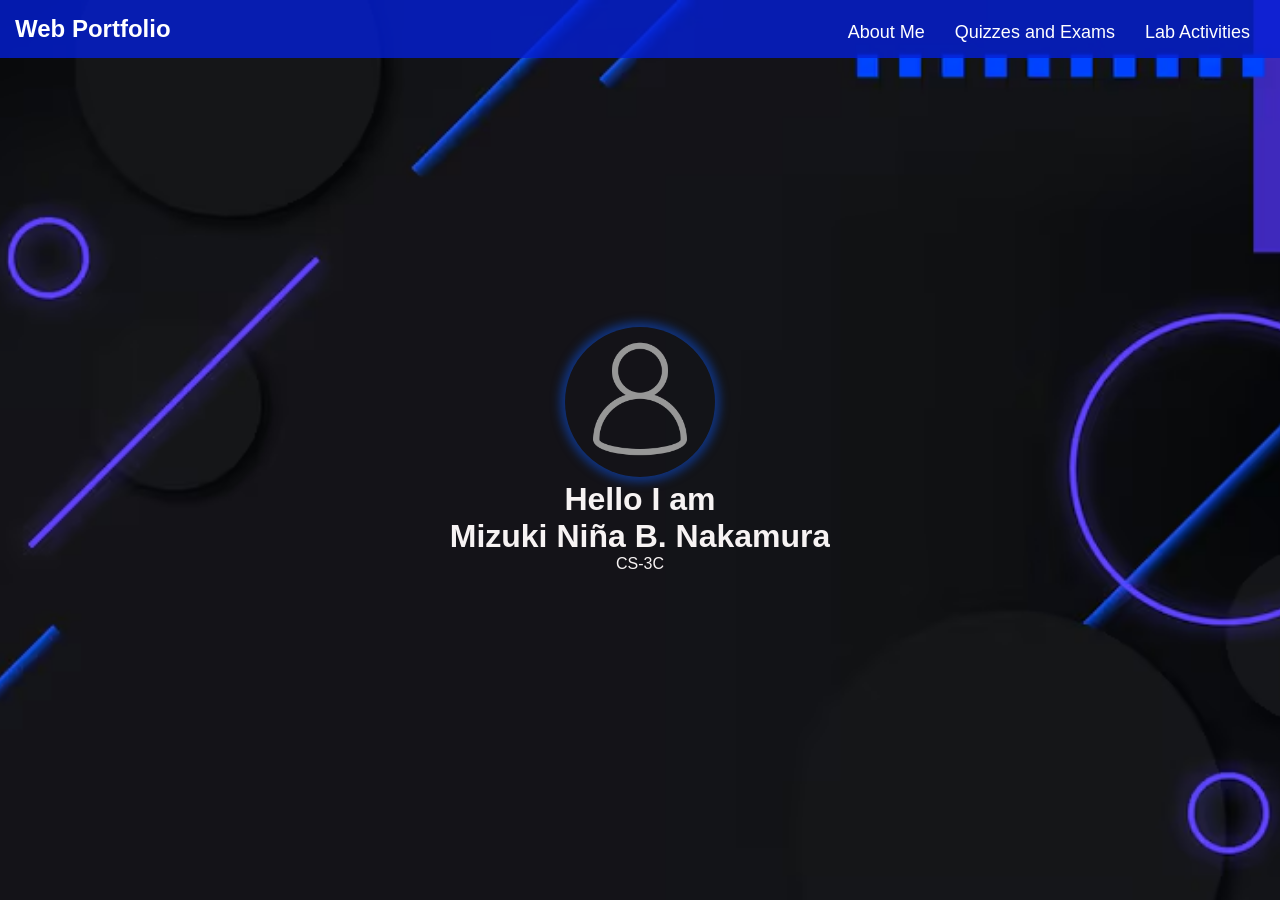
<file: index.html>
<!DOCTYPE html>
<html lang="en">
<head>
    <meta charset="UTF-8">
    <meta name="viewport" content="width=device-width, initial-scale=1.0">
    <title>Web Portfolio</title>
    <link rel="stylesheet" href="./index.css">
</head>

<body>
        <nav class="navbar">
            <a href="./index.html" class="logo">Web Portfolio</a>
            <ul class="nav-links">
                <li><a href="./about.html">About Me</a></li>
                <li><a href="./quizexams.html">Quizzes and Exams</a></li>
                <li><a href="./outputs.html">Lab Activities</a></li>
            </ul>
        </nav>


        <header>
            <div class="hero-content">
                <img src="images/user1.png" alt="mypicture" width="150" height="150" style="border-radius: 400px;" id="myphoto">
                
                <h1>Hello I am</h1>
                <h1>Mizuki Niña B. Nakamura</h1>
                <p>CS-3C</p>
            </div>
        </header>
    
</body>
</html>
</file>
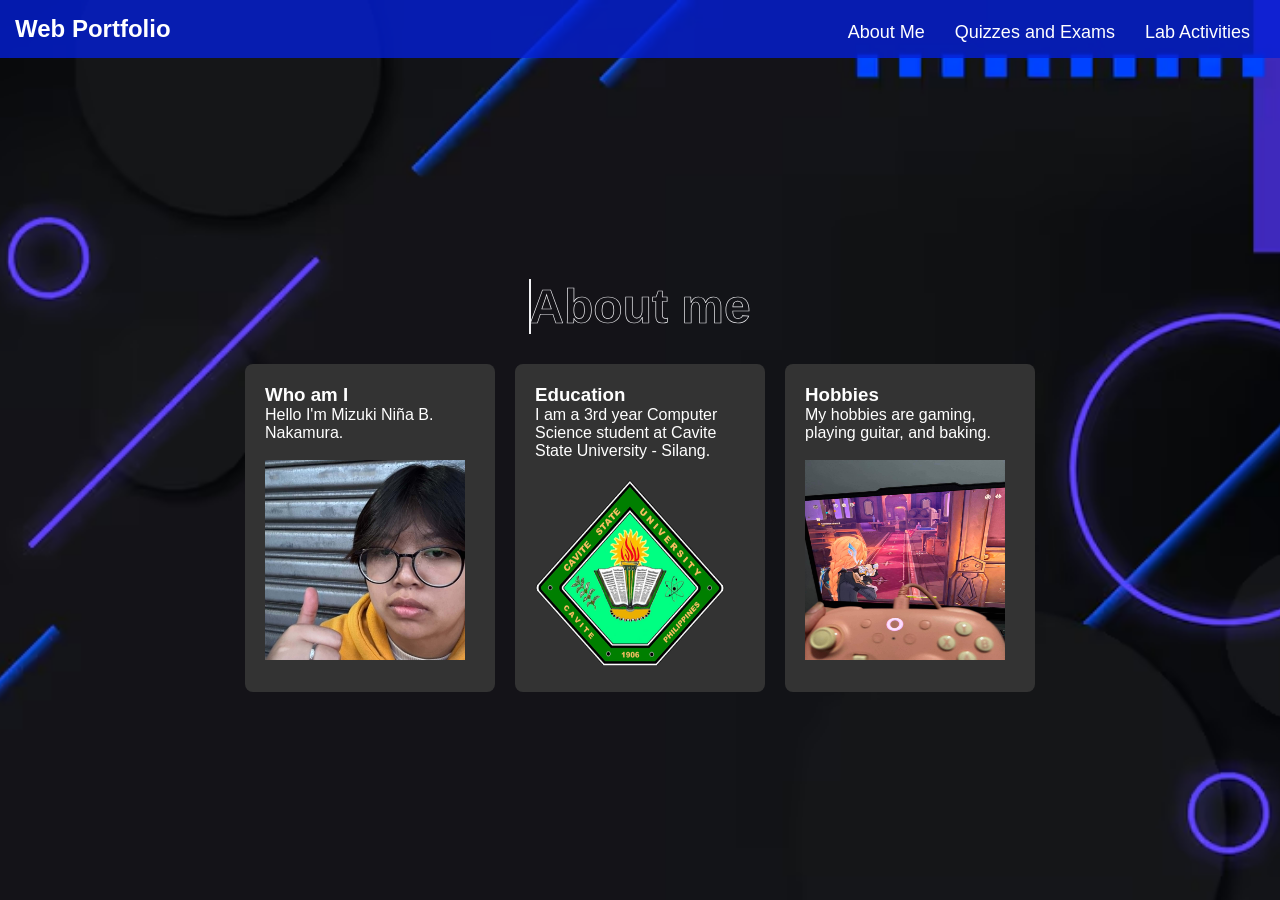
<file: about.html>
<!DOCTYPE html>
<html lang="en">

<head>
    <meta charset="UTF-8">
    <meta name="viewport" content="width=device-width, initial-scale=1.0">
    <title>About Me</title>
    <link rel="stylesheet" href="./about.css">
</head>

<body>

    <nav class="navbar">
        <a class="logo" href="./index.html">Web Portfolio</a>

        <ul class="nav-links">
            <li><a href="./about.html">About Me</a></li>
            <li><a href="./quizexams.html">Quizzes and Exams</a></li>
            <li><a href="./outputs.html">Lab Activities</a></li>
        </ul>
    </nav>

    <section id="aboutsection">

        <div class="about">
            <h1>
                <span data-text="About me">About me</span>
            </h1>
        </div>

        <div class="cards">

            <div class="aboutme">
                <h3>Who am I</h3>
                <p>Hello I'm Mizuki Niña B. Nakamura.</p>
                <br>
                <img src="images/me.jpg" alt="Profile picture" width="200" height="200">
            </div>

            <div class="aboutme">
                <h3>Education</h3>
                <p>
                    I am a 3rd year Computer Science student at Cavite State University - Silang.
                </p>
                <br>
                <img src="images/cvsulogo.png" alt="CvSU logo" width="190" height="190">
            </div>

            <div class="aboutme">
                <h3>Hobbies</h3>
                <p>My hobbies are gaming, playing guitar, and baking.</p>
                <br>
                <img src="images/gaming.jpg" alt="Gaming" width="200" height="200">
            </div>

        </div>

    </section>

</body>
</html>
</file>
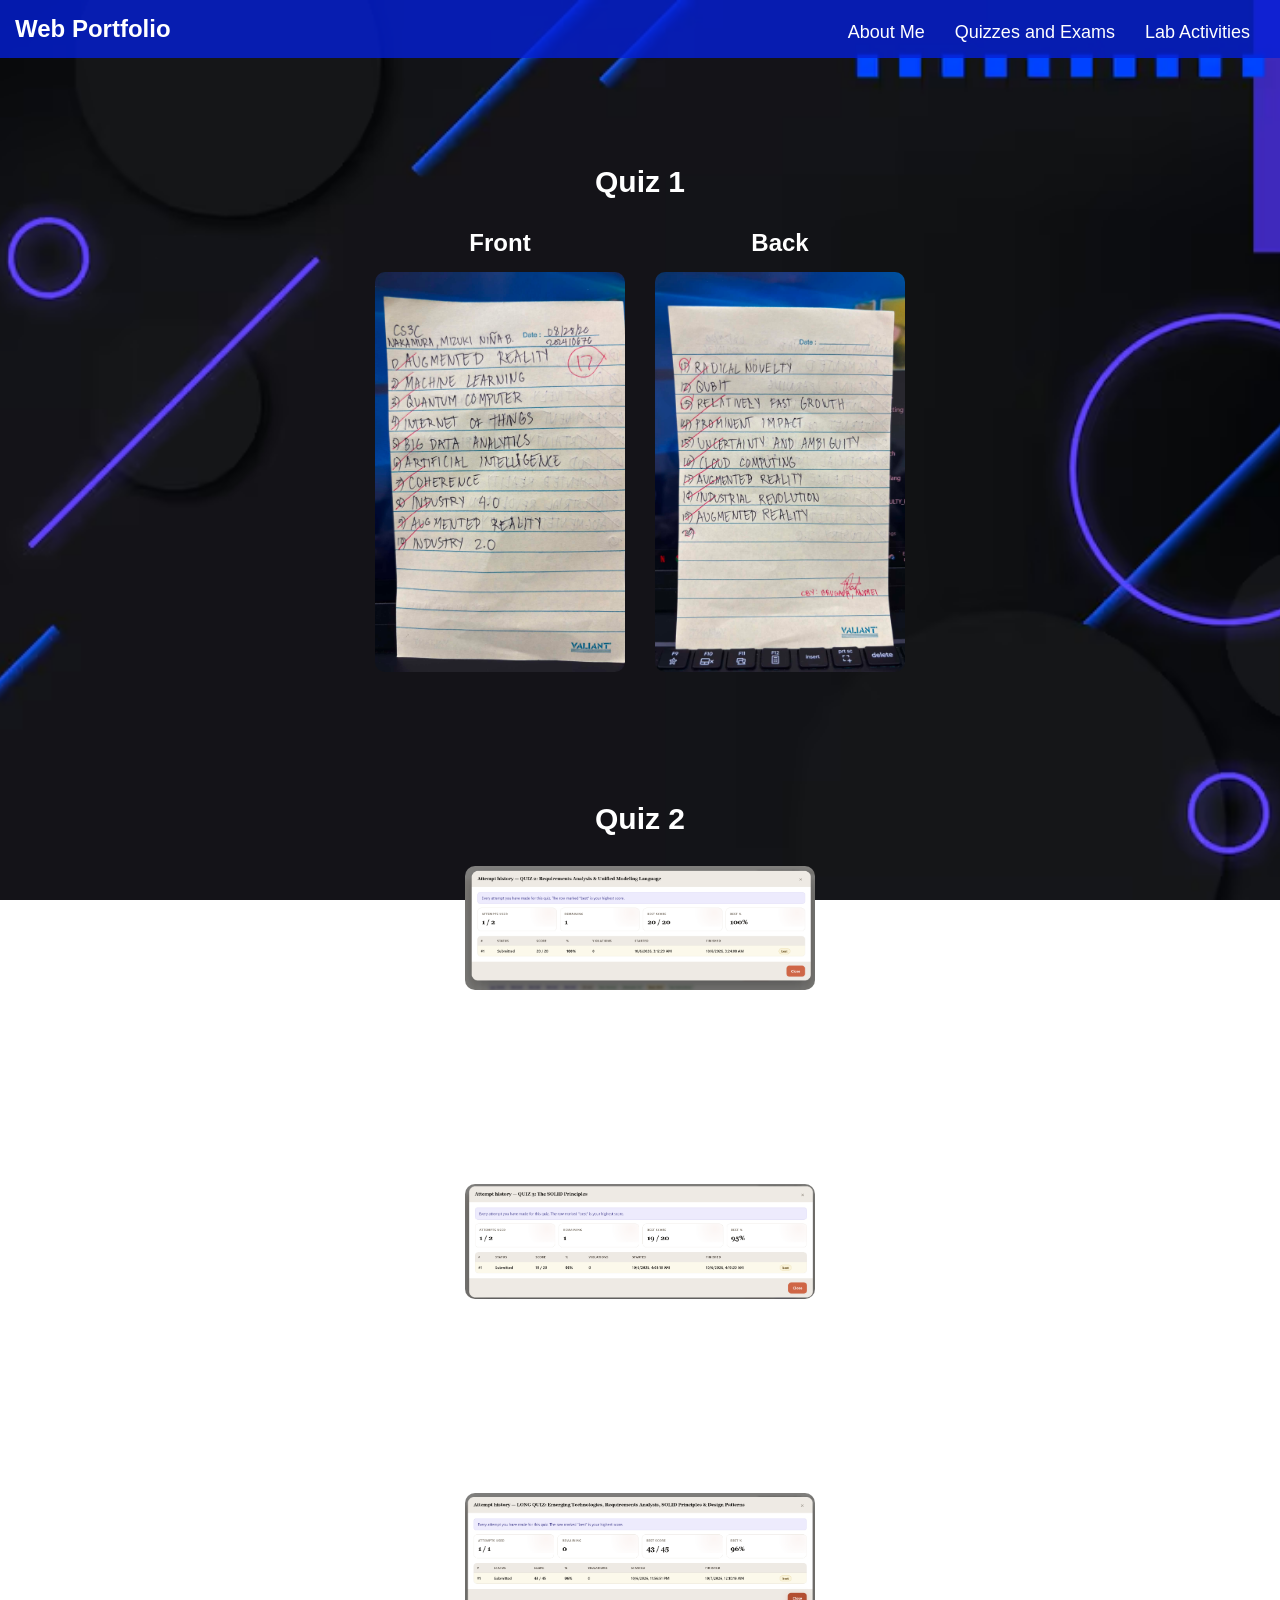
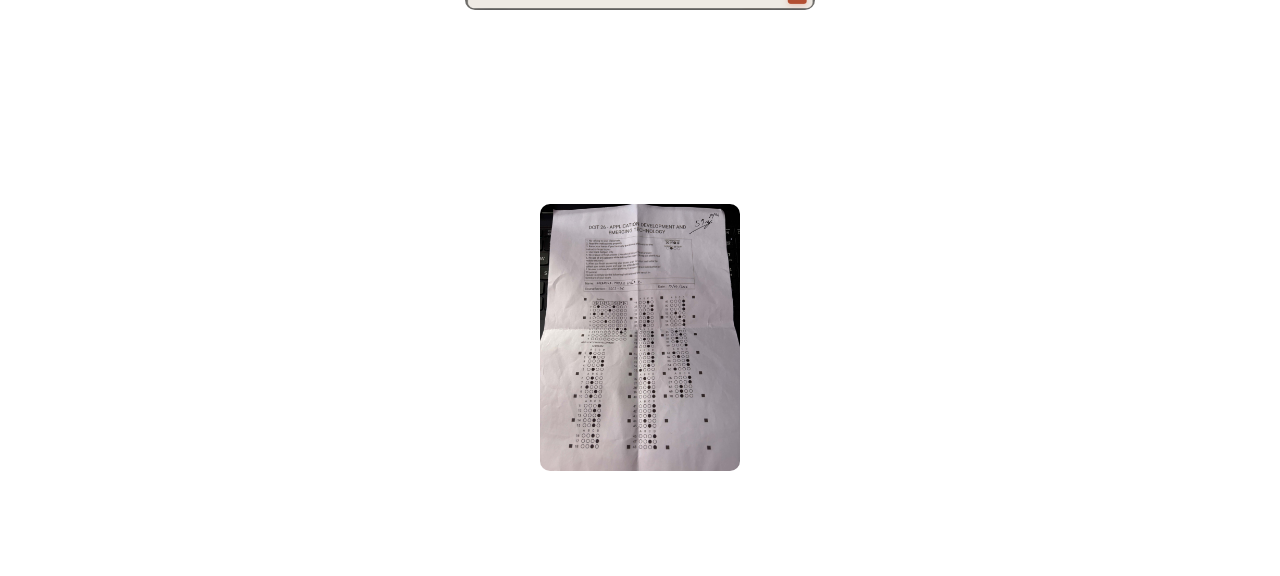
<file: quizexams.html>
<!DOCTYPE html>
<html lang="en">

<head>
    <meta charset="UTF-8">
    <meta name="viewport" content="width=device-width, initial-scale=1.0">
    <title>Quizzes and Exams</title>
    <link rel="stylesheet" href="./quizexams.css">
</head>

<body>

    <!-- Navigation -->
    <nav class="navbar">
        <a class="logo" href="./index.html">Web Portfolio</a>

        <ul class="nav-links">
            <li><a href="./about.html">About Me</a></li>
            <li><a href="./quizexams.html">Quizzes and Exams</a></li>
            <li><a href="./outputs.html">Lab Activities</a></li>
        </ul>
    </nav>

    <section id="quizexamsection">

        <!-- Quiz 1 -->
        <div class="cards">
            <div class="quizexamcard">

                <h3>Quiz 1</h3>

                <div class="quiz-images">

                    <div class="quiz-side">
                        <h4>Front</h4>
                        <a href="./images/quiz1f.jpg" target="_blank">
                            <img src="./images/quiz1f.jpg" alt="Quiz 1 Front">
                        </a>
                    </div>

                    <div class="quiz-side">
                        <h4>Back</h4>
                        <a href="./images/quiz1b.jpg" target="_blank">
                            <img src="./images/quiz1b.jpg" alt="Quiz 1 Back">
                        </a>
                    </div>

                </div>
            </div>
        </div>

        <!-- Quiz 2 -->
        <div class="cards">
            <div class="quizexamcard">

                <h3>Quiz 2</h3>

                <div class="quiz-images">
                   <div class="exam-side large-quiz">
                        <a href="./images/quiz2.png" target="_blank">
                            <img src="./images/quiz2.png" alt="Quiz 2">
                        </a>
                    </div>
                </div>

            </div>
        </div>

        <!-- Quiz 3 -->
        <div class="cards">
            <div class="quizexamcard">

                <h3>Quiz 3</h3>

                <div class="quiz-images">
                    <div class="exam-side large-quiz">
                        <a href="./images/quiz3.png" target="_blank">
                            <img src="./images/quiz3.png" alt="Quiz 3">
                        </a>
                    </div>
                </div>

            </div>
        </div>

        <!-- Long Quiz -->
        <div class="cards">
            <div class="quizexamcard">

                <h3>Long Quiz</h3>

                <div class="quiz-images">
                  <div class="exam-side large-quiz">
                        <a href="./images/longquiz.png" target="_blank">
                            <img src="./images/longquiz.png" alt="Long Quiz">
                        </a>
                    </div>
                </div>

            </div>
        </div>

        <!-- Midterm Exam -->
        <div class="cards">
            <div class="quizexamcard">

                <h3>Midterm Exam</h3>

                <div class="quiz-images">
                    <div class="exam-side">
                        <a href="./images/MidtermExam.jpg" target="_blank">
                            <img src="./images/MidtermExam.jpg" alt="Midterm Exam">
                        </a>
                    </div>
                </div>

            </div>
        </div>

    </section>

</body>
</html>
</file>
<file: index.css>
/* General */
* {
    margin: 0;
    padding: 0;
    box-sizing: border-box;
    font-family: Arial, sans-serif;
    scroll-behavior: smooth;
}

/* Background */
body {
    background-image: url(images/bg.png);
    background-repeat: no-repeat;
    background-position: center;
    background-attachment: fixed;
    background-size: cover;
}

/* Navigation */
.navbar {
    position: fixed;
    width: 100%;
    top: 0;
    left: 0;
    background: rgba(4, 32, 215, 0.8);
    display: flex;
    justify-content: space-between;
    padding: 15px;
    z-index: 1000;
    animation: typing 2s;
}

.logo {
    font-family: 'Trebuchet MS', Arial, sans-serif;
    font-size: 24px;
    font-weight: bold;
    color: white;
    text-decoration: none;
}

.nav-links {
    list-style: none;
    display: flex;
    margin-top: 7px;
}

.nav-links li {
    margin: 0 15px;
}

.nav-links a {
    color: white;
    text-decoration: none;
    font-size: 18px;
    transition: color 0.6s;
}

.nav-links a:hover,
.logo:hover {
    color: #193f70;
}

/* Hero Section */
header {
    height: 100vh;
    display: flex;
    align-items: center;
    justify-content: center;
    text-align: center;
    color: white;
    animation: fadeIn 3s ease-in-out;
}

header div h1 {
    font-family: 'Trebuchet MS', Arial, sans-serif;
}

header h1,
header p {
    color: rgb(247, 243, 243);
}

/* Profile Picture */
#myphoto {
    width: 150px;
    height: 150px;
    border-radius: 50%;
    box-shadow: 0 0 10px 5px rgb(16, 52, 129);
}

/* Typing Effect */
.hero-content h1 {
    overflow: hidden;
    white-space: nowrap;
    animation: typing 3.5s;
}

/* Animations */
@keyframes typing {
    from {
        width: 0;
    }

    to {
        width: 100%;
    }
}

@keyframes fadeIn {
    from {
        opacity: 0;
        transform: translateX(-30px);
    }

    to {
        opacity: 1;
        transform: translateX(0);
    }
}
</file>
<file: about.css>
/* Background */
body {
    background-image: url(images/bg.png);
    background-repeat: no-repeat;
    background-position: center;
    background-attachment: fixed;
    background-size: cover;
}

/* General */
* {
    margin: 0;
    padding: 0;
    box-sizing: border-box;
    font-family: Arial, sans-serif;
    scroll-behavior: smooth;
}

/* Navigation */
.navbar {
    position: fixed;
    width: 100%;
    top: 0;
    left: 0;
    background: rgba(4, 32, 215, 0.8);
    display: flex;
    justify-content: space-between;
    padding: 15px;
    z-index: 1000;
    animation: typing 2s;
}

.logo {
    font-family: 'Trebuchet MS', Arial, sans-serif;
    font-size: 24px;
    font-weight: bold;
    color: white;
    text-decoration: none;
}

.nav-links {
    list-style: none;
    display: flex;
    margin-top: 7px;
}

.nav-links li {
    margin: 0 15px;
}

.nav-links a {
    color: white;
    text-decoration: none;
    font-size: 18px;
    transition: color 0.6s;
}

.nav-links a:hover,
.logo:hover {
    color: #193f70;
}

/* About Section */
#aboutsection {
    min-height: 100vh;
    display: flex;
    flex-direction: column;
    justify-content: center;
    align-items: center;
    color: white;
    gap: 30px;
    padding-top: 70px;
}

.about {
    font-size: 32px;
}

.about h1 span {
    position: relative;
    display: inline-block;
    color: transparent;
    -webkit-text-stroke: 0.7px #f2f2f5;
}

.about h1 span::before {
    content: attr(data-text);
    position: absolute;
    width: 0;
    border-right: 2px solid #f2f2f5;
    color: #f2f2f5;
    white-space: nowrap;
    overflow: hidden;
    animation: fill-text 5s linear infinite;
}

.cards {
    display: flex;
    gap: 20px;
    flex-wrap: wrap;
    justify-content: center;
}

.aboutme {
    background: #333;
    padding: 20px;
    border-radius: 8px;
    width: 250px;
    transition: transform 0.3s ease;
    animation: fadeIn 2s ease-in-out;
}

/* Animations */
@keyframes typing {
    from {
        width: 0;
    }

    to {
        width: 100%;
    }
}

@keyframes fadeIn {
    from {
        opacity: 0;
        transform: translateY(100px);
    }

    to {
        opacity: 1;
        transform: translateY(0);
    }
}

@keyframes fill-text {
    10%, 100% {
        width: 0;
    }

    78%, 90% {
        width: 100%;
    }
}
</file>
<file: quizexams.css>
/* General */
* {
    margin: 0;
    padding: 0;
    box-sizing: border-box;
    font-family: Arial, sans-serif;
    scroll-behavior: smooth;
}

/* Background */
body {
    background-image: url(images/bg.png);
    background-repeat: no-repeat;
    background-position: center;
    background-attachment: fixed;
    background-size: cover;
}

/* Navigation */
.navbar {
    position: fixed;
    width: 100%;
    top: 0;
    left: 0;
    background: rgba(4, 32, 215, 0.8);
    display: flex;
    justify-content: space-between;
    align-items: center;
    padding: 15px;
    z-index: 1000;
    animation: typing 2s;
}

.logo {
    font-family: 'Trebuchet MS', 'Lucida Sans Unicode',
        'Lucida Grande', 'Lucida Sans', Arial, sans-serif;
    font-size: 24px;
    font-weight: bold;
    color: white;
    text-decoration: none;
}

.nav-links {
    list-style: none;
    display: flex;
    margin-top: 7px;
}

.nav-links li {
    margin: 0 15px;
}

.nav-links a {
    color: white;
    text-decoration: none;
    font-size: 18px;
    transition: color 0.8s;
}

.nav-links a:hover,
.logo:hover {
    color: #193f70;
}

#quizexamsection {
    width: 100%;
    padding-top: 100px;
    padding-bottom: 40px;
}

.cards {
    display: flex;
    justify-content: center;
    width: 100%;
    padding: 20px;
    margin-bottom: 20px;
}

.quizexamcard {
    width: 100%;
    max-width: 1000px;
    padding: 25px;
    border-radius: 15px;
    text-align: center;
}

.quizexamcard h3 {
    margin-top: 20px;
    margin-bottom: 30px;
    color: white;
    font-size: 30px;
}

.quiz-images {
    display: flex;
    flex-direction: row;
    flex-wrap: wrap;
    justify-content: center;
    align-items: flex-start;
    gap: 30px;
    width: 100%;
}

/* Quiz 1 images */
.quiz-side {
    display: flex;
    flex-direction: column;
    align-items: center;
    width: 250px;
    flex-shrink: 0;
}

.quiz-side h4 {
    margin-bottom: 15px;
    color: white;
    font-size: 24px;
}

.quiz-side a {
    display: block;
}

.quiz-side img {
    display: block;
    width: 250px;
    height: 400px;
    object-fit: cover;
    border-radius: 10px;
    cursor: pointer;
    transition: transform 0.3s ease;
}

.quiz-side img:hover,
.exam-side img:hover {
    transform: scale(1.03);
}

/* Quiz 2, Quiz 3, Long Quiz, and Midterm Exam images */
.exam-side {
    display: flex;
    flex-direction: column;
    align-items: center;
    width: 200px;
    max-width: 100%;
    flex-shrink: 0;
}

.exam-side a {
    display: block;
    width: 100%;
}

.exam-side img {
    display: block;
    width: 200px;
    max-width: 100%;
    height: auto;
    object-fit: contain;
    border-radius: 10px;
    cursor: pointer;
    transition: transform 0.3s ease;
}

#quizexamsection .large-quiz {
    width: 350px;
    max-width: 100%;
}

#quizexamsection .large-quiz img {
    width: 350px;
    max-width: 100%;
    height: auto;
    object-fit: contain;
}
@media (max-width: 650px) {
    .navbar {
        flex-wrap: wrap;
        gap: 10px;
    }

    .nav-links {
        flex-wrap: wrap;
        gap: 8px;
    }

    .nav-links li {
        margin: 0 5px;
    }

    .nav-links a {
        font-size: 14px;
    }

    .quiz-images {
        flex-direction: column;
        align-items: center;
    }

    .quiz-side,
    .exam-side {
        max-width: 100%;
    }

    .quizexamcard h3 {
        font-size: 26px;
    }
}

/* Navbar Animation */
@keyframes typing {
    from {
        width: 0;
    }

    to {
        width: 100%;
    }
}
</file>
